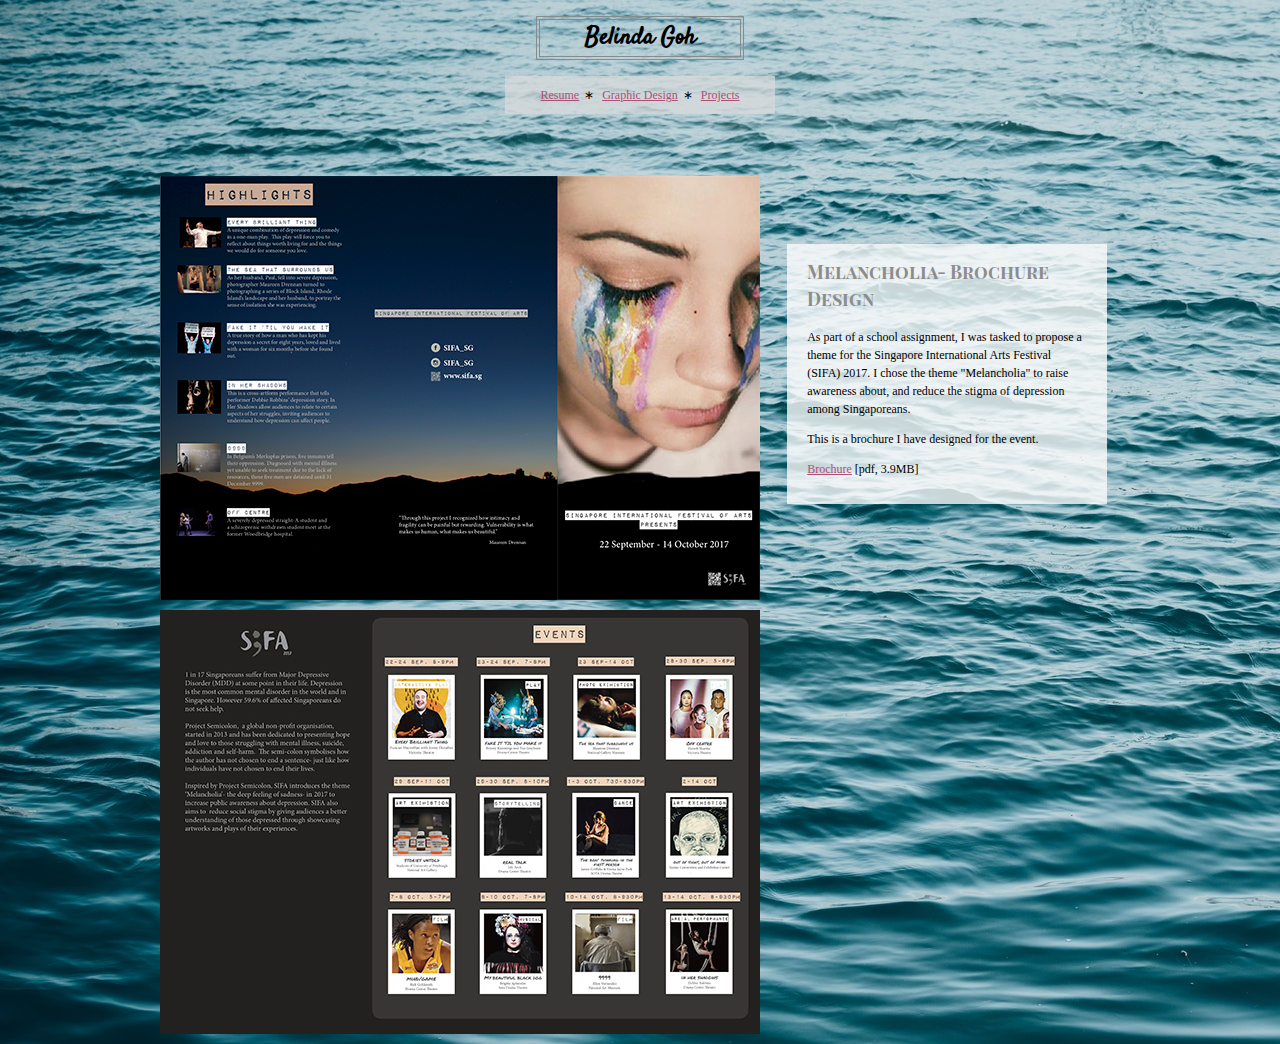
<file: graphicdesign.html>
<!DOCTYPE html>

<html lang="en">
 <head>
   <meta charset="utf-8" />
   <title> Belinda Goh - Graphic Design</title>
   <link href="style.css" rel="stylesheet" />
 </head>

 <body id="graphicdesign">
   <div id="wrapper">
   </div>

   <header>
     <h1>Belinda Goh</h1>
  </header>

  <nav>
    <ul>
      <li><a href="resume.html">Resume</a></li>
      <li><a href="graphicdesign.html">Graphic Design</a></li>
      <li><a href="projects.html">Projects</a></li>
    </ul>
  </nav>

  <article id="melancholia">
   <img src="brochureside1.jpg" alt="Brochure Side 1" />
   <img src="brochureside2.jpg" alt="Brochure Side 2" />

  <section class= "textbox">
  <section class="text">
   <h2>Melancholia- Brochure Design</h2>
   <p>As part of a school assignment, I was tasked to propose a theme for the Singapore International Arts Festival (SIFA) 2017. I chose the theme "Melancholia" to raise awareness about, and reduce the stigma of depression among Singaporeans.</p>
   <p>This is a brochure I have designed for the event.</p>
   <p><a href="brochure.pdf"> Brochure</a> [pdf, 3.9MB]</p>
 </section>
 </section>
 </article>
<!---
 <article id="straws">
  <img src="instagram-stories-1-resize.gif" alt="Straw Gif 1" />


 <section class= "textbox">
 <section class="text">
  <h2>No Straw Campaign Instagram Story</h2>
  <p>As part of a school assignment, I was tasked to propose a theme for the Singapore International Arts Festival (SIFA) 2017. I chose the theme "Melancholia" to raise awareness about, and reduce the stigma of depression among Singaporeans.</p>
  <p>This is a brochure I have designed for the event.</p>
  <p><a href="brochure.pdf"> Brochure</a> [pdf, 3.9MB]</p>
 </section>
 </section>
 </article>
--->
</body>
</html>
</file>
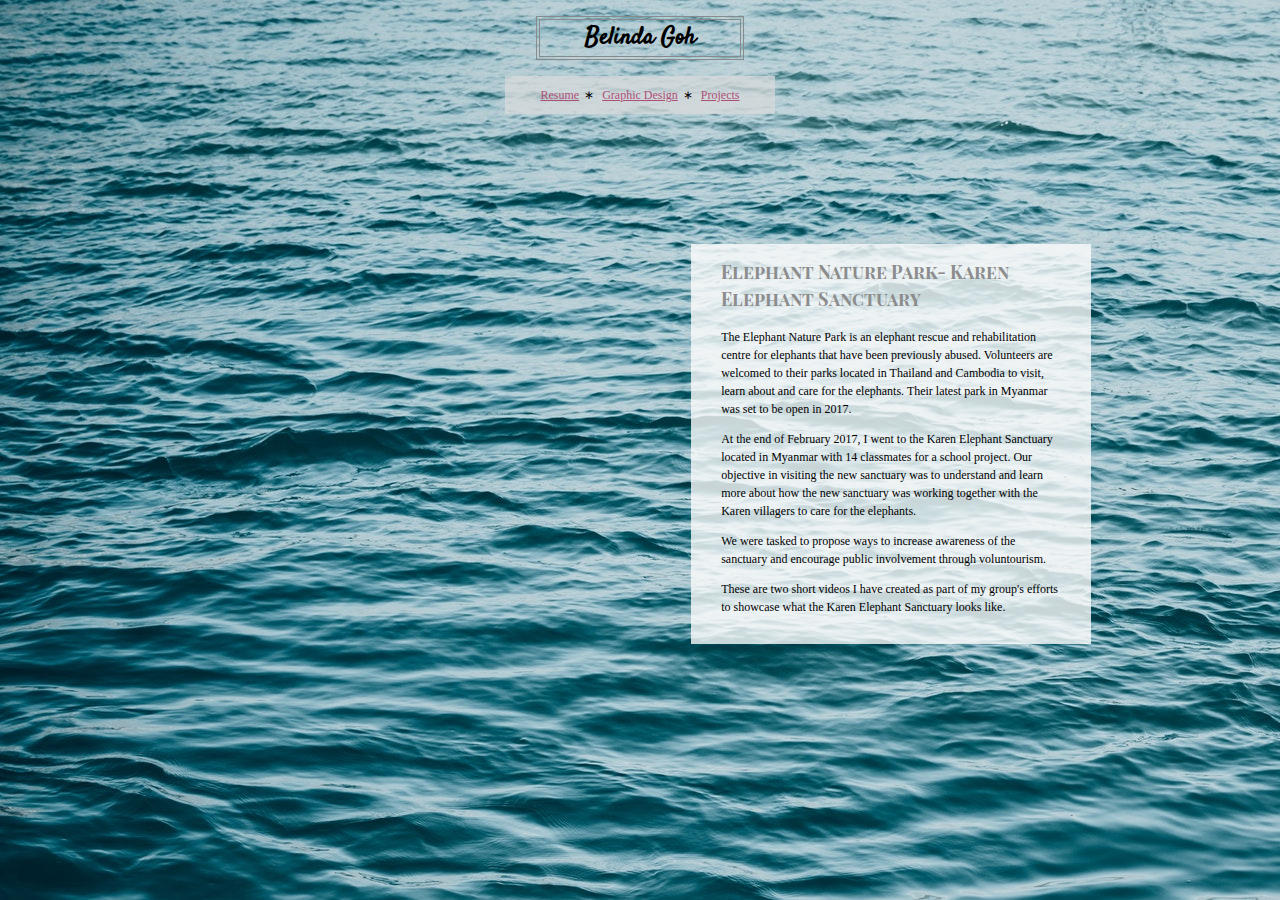
<file: projects.html>
<!DOCTYPE html>

<html lang="en">
 <head>
   <meta charset="utf-8" />
   <title> Belinda Goh - Projects</title>
   <link href="style.css" rel="stylesheet" />
 </head>

 <body id="projects">
   <div id="wrapper">
   </div>

   <header>
     <h1>Belinda Goh</h1>
  </header>

  <nav>
    <ul>
      <li><a href="resume.html">Resume</a></li>
      <li><a href="graphicdesign.html">Graphic Design</a></li>
      <li><a href="projects.html">Projects</a></li>
    </ul>
  </nav>

  <main>

  <section id="enp">
    <iframe width="500" height="282" src="https://www.youtube.com/embed/kkuQGo6NrQQ?rel=0&amp;showinfo=0" frameborder="0" gesture="media" allow="encrypted-media" allowfullscreen></iframe>

    <iframe width="500" height="282" src="https://www.youtube.com/embed/PoaVl_SLxXs?rel=0&amp;showinfo=0" frameborder="0" gesture="media" allow="encrypted-media" allowfullscreen></iframe>
  </section>

  <section class="textbox">
  <section class="text">
    <h2>Elephant Nature Park- Karen Elephant Sanctuary</h2>

    <p>The Elephant Nature Park is an elephant rescue and rehabilitation centre for elephants that have been previously abused. Volunteers are welcomed to their parks located in Thailand and Cambodia to visit, learn about and care for the elephants. Their latest park in Myanmar was set to be open in 2017. </p>

    <p>At the end of February 2017, I went to the Karen Elephant Sanctuary located in Myanmar with 14 classmates for a school project. Our objective in visiting the new sanctuary was to understand and learn more about how the new sanctuary was working together with the Karen villagers to care for the elephants.</p>

    <p>We were tasked to propose ways to increase awareness of the sanctuary and encourage public involvement through voluntourism.</p>

    <p>These are two short videos I have created as part of my  group's  efforts to showcase what the Karen Elephant Sanctuary looks like.</p>
  </section>
</section>
  </main>


 </body>
</html>
</file>
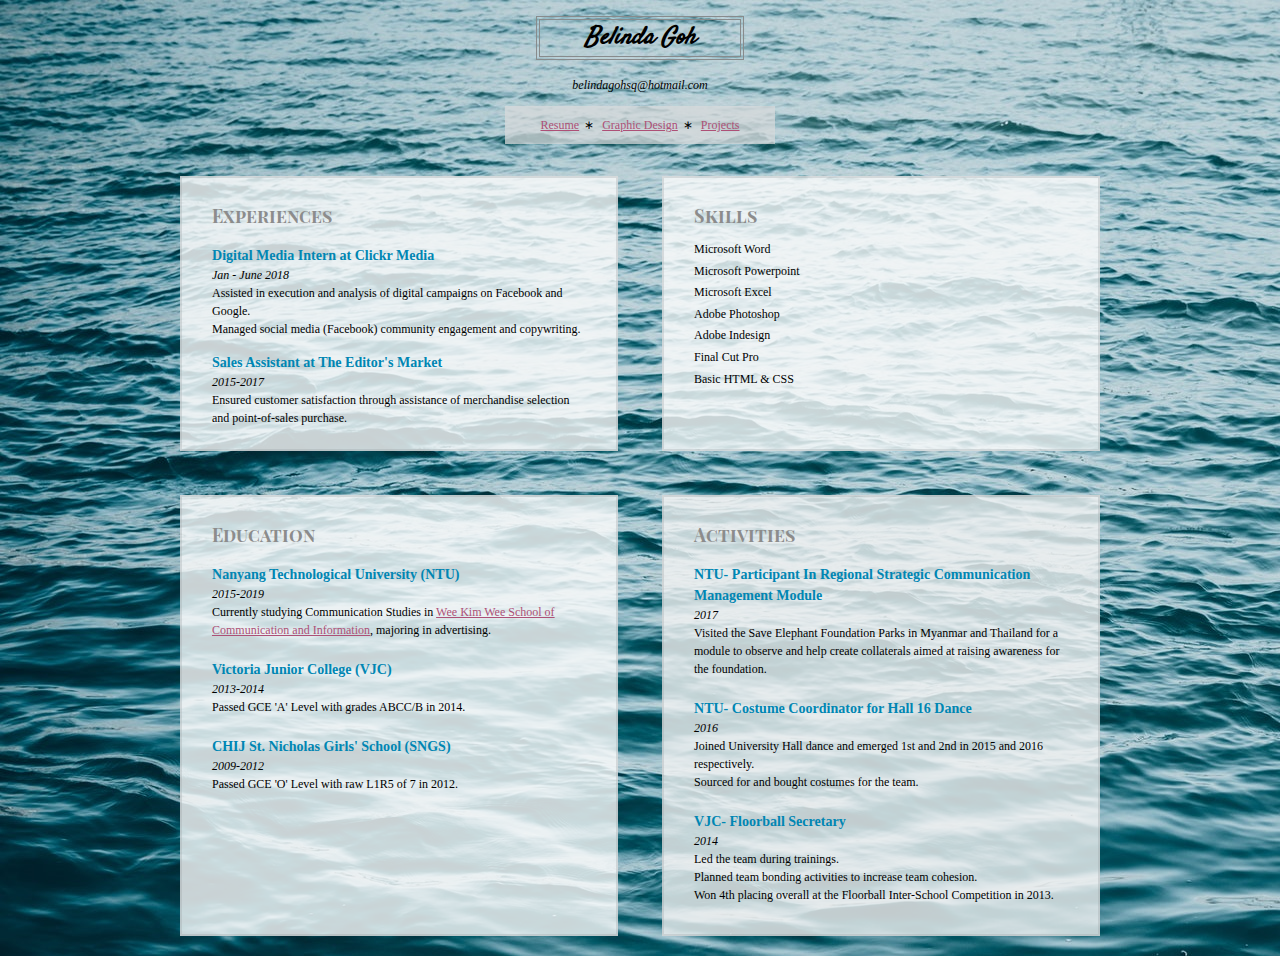
<file: resume.html>
<!DOCTYPE html>

<html lang="en">
  <head>
    <meta charset="utf-8" />
    <title>Belinda Goh - Resume</title>
    <link href="style.css" rel="stylesheet" />
  </head>

  <body id="resume">
    <div id="wrapper">
    </div>

    <header>
      <address>
       <h1>Belinda Goh</h1>
       <p>belindagohsq@hotmail.com</p>
      </address>
    </header>

    <nav>
       <ul>
         <li><a href="resume.html">Resume</a></li>
         <li><a href="graphicdesign.html">Graphic Design</a></li>
         <li><a href="projects.html">Projects</a></li>
       </ul>
    </nav>


    <main>
     <section id="experiences">
       <h2>Experiences</h2>
       <h3>Digital Media Intern at Clickr Media</h3>
       <p><em>Jan - June 2018</em><br>
       Assisted in execution and analysis of digital campaigns on Facebook and Google.<br>
          Managed social media (Facebook) community engagement and copywriting.</p>

       <h3>Sales Assistant at The Editor's Market</h3>
         <p><em>2015-2017</em><br>
         Ensured customer satisfaction through assistance of merchandise selection and point-of-sales purchase.</p>
     </section>

     <section id="skills">

         <h2>Skills</h2>
           <p>Microsoft Word</p>
           <p>Microsoft Powerpoint</p>
           <p>Microsoft Excel</p>
           <p>Adobe Photoshop</p>
           <p>Adobe Indesign</p>
           <p>Final Cut Pro</p>
           <p>Basic HTML & CSS</p>
     </section>

     <section id="education">
       <h2>Education</h2>
       <article>
       <h3>Nanyang Technological University (NTU)</h3>
        <p><em>2015-2019</em></p>
        <p>Currently studying Communication Studies in <a href="http://www.wkwsci.ntu.edu.sg">Wee Kim Wee School of Communication and Information</a>, majoring in advertising.</p>
       </article>

       <article>
        <h3>Victoria Junior College (VJC)</h3>
        <p><em>2013-2014</em></p>
        <p>Passed GCE 'A' Level with grades ABCC/B in 2014.</p>
       </article>

       <article>
        <h3>CHIJ St. Nicholas Girls' School (SNGS)</h3>
         <p><em>2009-2012</em></p>
         <p>Passed GCE 'O' Level with raw L1R5 of 7 in 2012.</p>
       </article>
     </section>

     <section id="activities">
       <h2>Activities</h2>

       <article>
         <h3>NTU- Participant In Regional Strategic Communication Management Module</h3>
           <p><em>2017</em></p>
           <p>Visited the Save Elephant Foundation Parks in Myanmar and Thailand for a module to observe and help create collaterals aimed at raising awareness for the foundation.</p>
       </article>

       <article>
          <h3>NTU- Costume Coordinator for Hall 16 Dance</h3>
           <p><em>2016</em></p>
           <p>Joined University Hall dance and emerged 1st and 2nd in 2015
and 2016 respectively.</p>
           <p>Sourced for and bought costumes for the team.</p>
       </article>

       <article>
         <h3>VJC- Floorball Secretary</h3>
           <p><em>2014</em></p>
           <p>Led the team during trainings.</p>
           <p>Planned team bonding activities to increase team cohesion.</p>
           <p>Won 4th placing overall at the Floorball Inter-School Competition in 2013.</p>
       </article>
     </section>

   </main>

 </body>

</html>
</file>
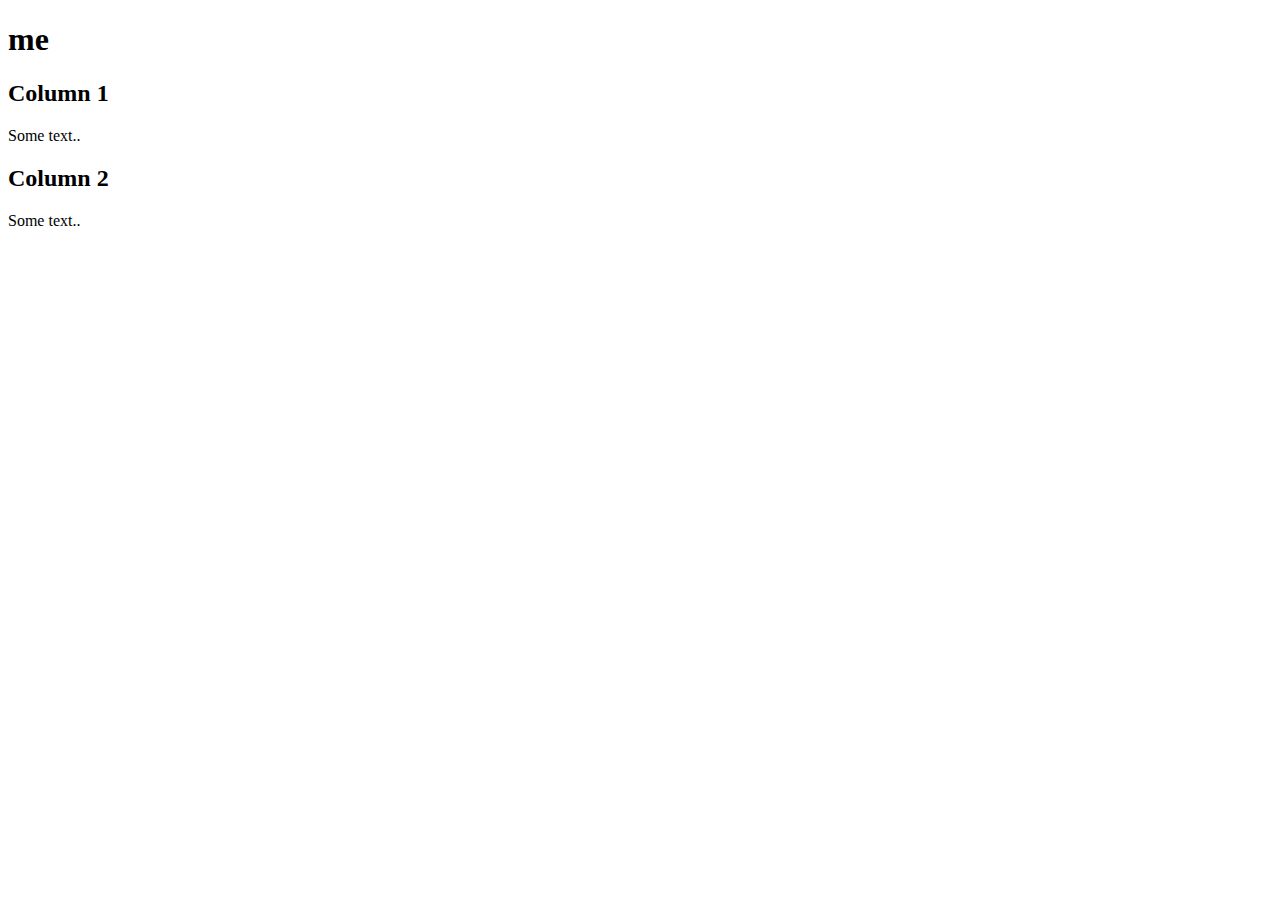
<file: test.html>
<!DOCTYPE html>

<html lang="en">
 <head>
  <meta charset="utf-8" />
  <title> testt</title>
  <link href="style.css" rel="stylesheet2" />

 </head>

 <body id="home">
   <div class="column"></div>
   <div class="column"></div>


   <header>
     <h1>me</h1>
  </header>

  <div class="row">
    <div class="column left">
      <h2>Column 1</h2>
      <p>Some text..</p>
    </div>
    <div class="column right">
      <h2>Column 2</h2>
      <p>Some text..</p>
    </div>
  </div>

 </body>
</html>
</file>
<file: style.css>
@import url('https://fonts.googleapis.com/css?family=Playfair+Display|Playfair+Display+SC|Satisfy');

#wrapper {
  margin-right: auto;
  margin-left:  auto;
  max-width: 960px;
}

body {
  max-width: 960px;
  margin: 0 auto;
  font-size: 12px;
  font-family: "Vollkorn", serif;
  color: black;
  line-height: 1.5;
  background-image: url("greenocean.jpg");
  background-blend-mode: lighten;
  text-align: center;
}

h1 {
  width: 200px;
  font-family: "Satisfy", cursive;
  border: 4px double rgb(136,139,140);
  margin-left: auto;
  margin-right: auto;
  text-align: center;
}

#home img{
  margin-top: 30px;
  padding-top: 10px;
  border-radius: 50%;
  padding-bottom: 0px;
}

address p {
  text-align: center;
}

main {
  display: grid;
  grid-template-columns: repeat(2, 2fr);
  grid-gap: 4px;
}

#projects main {
  grid-gap: 20px;
}

ul {
  width: 250px;
  background: rgba(215,218,219,0.75);
  margin-left: auto;
  margin-right: auto;
  padding-left: 0;
  padding: 10px;
}

li {
  display: inline;
}

li:after {
  content:"\2217";
  padding: 0 5px;
}

li:last-child:after{
  content:"";
  padding: 0px;
}

a {
  color: rgb(173,80,118);
}

a:visited {
  color: rgb(99,94,160);
}

a:hover {
  color: rgb(62,116,160);
}

a:active {
  color: rgb(169,209,106);
}

h2 {
  font-family: "Playfair Display SC", serif;
  color: rgb(140,140,140);
  text-align:left;
}

h3 {
  color: rgb(0,134,179);
  text-align: left;
}

p{
  text-align: left;
}

#home header {
  text-align: center;
}

#home img {
  margin-top: 30px;
  padding-top: 10px;
  border-radius: 50%;
}

#experiences {
  float: left;
  border: 2px solid rgba(152,159,162,0.3);
  padding: 10px 30px;
  margin: 20px;
  background-color: rgba(251, 251, 251, 0.8);
}

#experiences h3{
  margin-bottom: 0px;
}

#experiences p{
  margin-top: 0px;
}

#skills {
  float: right;
  border: 2px solid rgba(152,159,162,0.3);
  padding: 10px 30px;
  margin: 20px;
  background-color: rgba(251, 251, 251, 0.8);
}

#skills p {
  display: list-item;
  list-style-type: none;
  line-height: 0.8;
  text-align: left;
}

#education {
  border: 2px solid rgba(152,159,162,0.3);
  margin: 20px;
  padding: 10px 30px;
  background-color: rgba(251, 251, 251, 0.8);
  text-align:left;
}

#education h3 {
  margin-top: 0px;
  margin-bottom: 0px;
}
#education p {
  margin-top: 0px;
  margin-bottom: 0px;
}

#education article {
  padding-bottom: 20px;
}

#activities {
  border: 2px solid rgba(152,159,162,0.3);
  margin: 20px;
  padding: 10px 30px;
  background-color: rgba(242, 242, 242, 0.8);
  text-align: left;
}

#activities h3 {
  margin-top: 0px;
  margin-bottom: 0px;
}
#activities p {
  margin-top: 0px;
  margin-bottom: 0px;
}

#activities article {
  padding-bottom: 20px;
}

#melancholia {
  padding-top: 50px;
}

#melancholia img {
  float: left;
  margin: 0 40px 10px 0;
}

#melancholia .textbox{
  width: 320px;
  height: 260px;
  position: absolute;
  top: 27.10%;
  left: 61.5%;
  background-color: rgba(251, 251, 251, 0.8);
 }

#melancholia .text {
  max-width: 400px;
  padding: 0px 20px 0px 20px;
}

#melancholia p {
  border: 2px;
}

#enp {
  padding-top: 50px;
}

#projects .video {
  max-width: 500px;
  float: left;
  margin: 10px;
  padding: 20px;
}

#projects .textbox {
  width: 400px;
  height: 400px;
  position: absolute;
  top: 27.10%;
  left: 54%;
  background-color: rgba(251, 251, 251, 0.8);
 }

 #projects .text {
   max-width: 400px;
   margin: 10px;
   padding: 0px 20px 0px 20px;
 }

#projects p {
  border: 2px;
}
</file>
